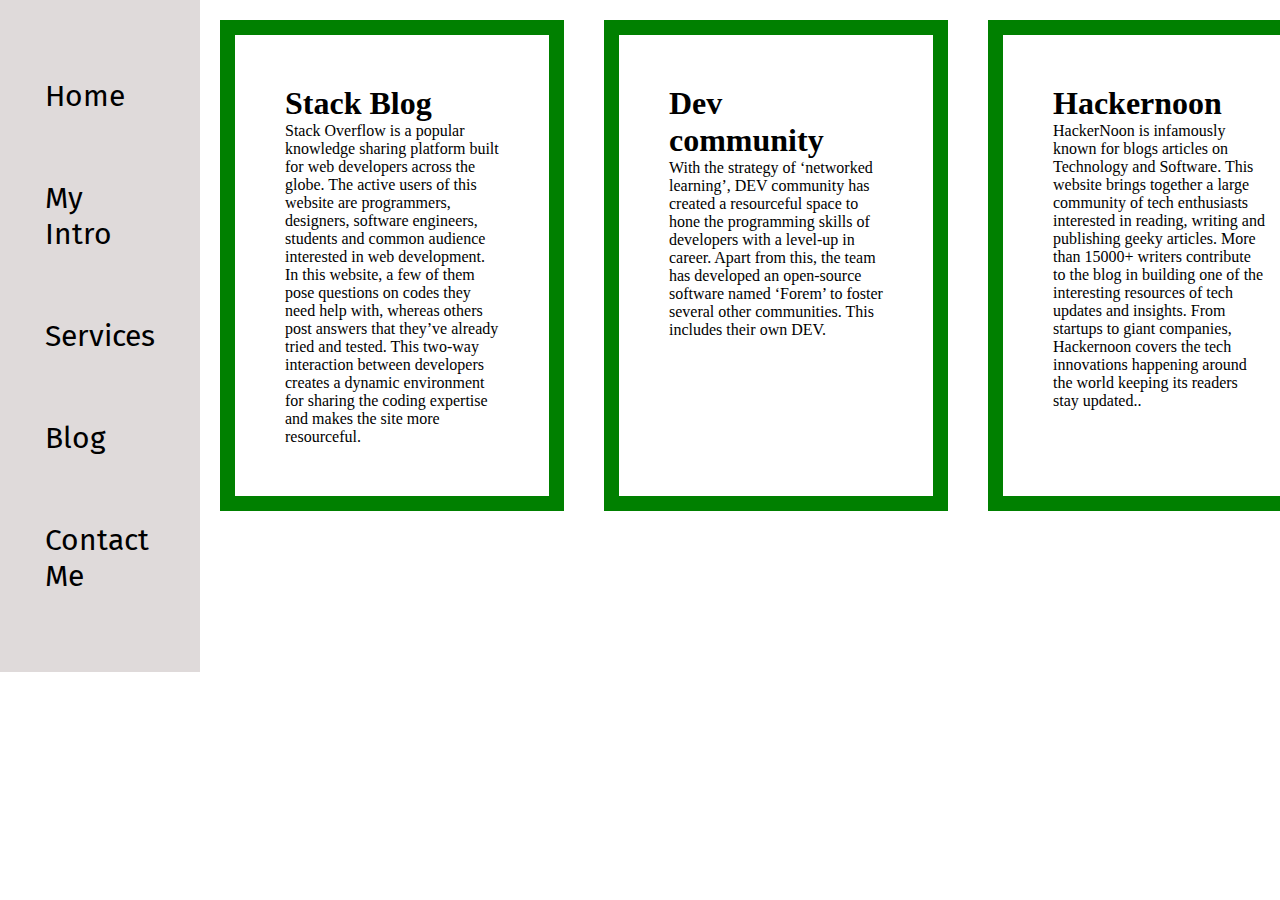
<file: blog.html>
<!DOCTYPE html>
<html lang="en">
<head>
    <meta charset="UTF-8">
    <meta http-equiv="X-UA-Compatible" content="IE=edge">
    <meta name="viewport" content="width=device-width, initial-scale=1.0">
    <title>Vaishnavi Lembhe- Front End Web Developer,programmer</title>
    <link rel="stylesheet" href="style.css">
</head>
<body>
    <div class="container">
    <div class="sidebar">
        
        <nav>
            <ul>
            <li><a href="/">Home</a></li>
            <li><a href="/intro.html">My Intro</a></li>
            <li><a href="/services.html">Services</a></li>
            <li><a href="/blog.html">Blog</a></li>
            <li><a href="/contact.html">Contact Me</a></li>
        </ul>
        </nav>
    </div>
    <div class="main">
        <div class="blog container">
            <div class="blogcontainer">
                <h1>Stack Blog</h1>
                <p>   Stack Overflow is a popular knowledge sharing platform built for web developers across the globe. The active users of this website are programmers, designers, software engineers, students and common audience interested in web development. 
                    In this website, a few of them pose questions on codes they need help with, whereas others post answers that they’ve already tried and tested. This two-way interaction between developers creates a dynamic environment for sharing the coding expertise and makes the site more resourceful.</p>
            </div>

            <div class="blogcontainer">
                <h1>Dev community</h1>
                <p>  With the strategy of ‘networked learning’, DEV community has created a resourceful space to hone the programming skills of developers with a level-up in career. Apart from this, the team has developed an open-source software named ‘Forem’ to foster several other communities. This includes their own DEV. </p>
            </div>

            <div class="blogcontainer">
                <h1>Hackernoon</h1>
                <p>  HackerNoon is infamously known for blogs articles on Technology and Software. This website brings together a large community of tech enthusiasts interested in reading, writing and publishing geeky articles. 

                    More than 15000+ writers contribute to the blog in building one of the interesting resources of tech updates and insights. From startups to giant companies, Hackernoon covers the tech innovations happening around the world keeping its readers stay updated..</p>
            </div>
            
        </div>
    </div>
</body>
</html>
</file>
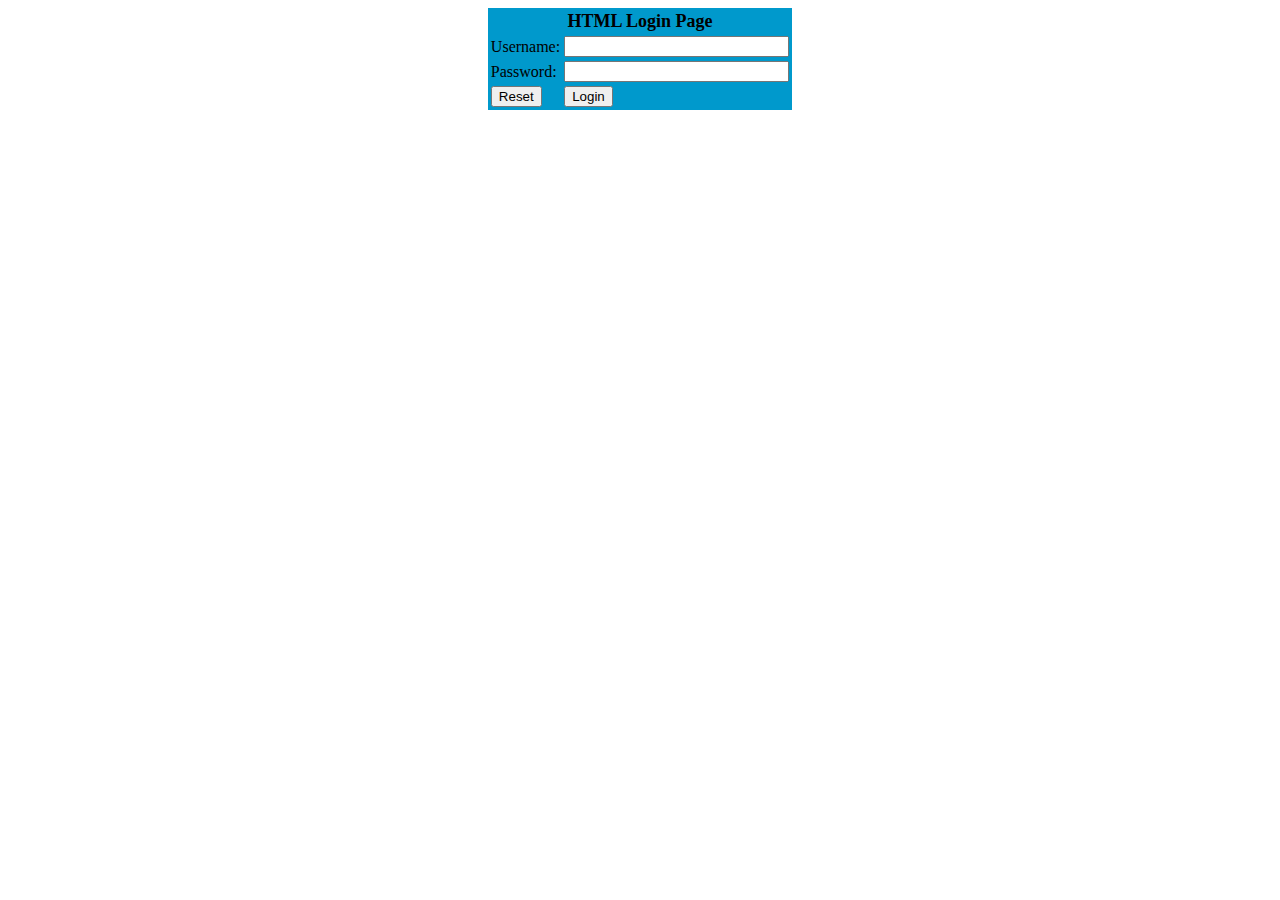
<file: Loginpage.html>
<html>
<head>
<title>Login Page</title>
</head>
<body>
<form name="loginForm" method="post" action="login.php">
<table width="20%" bgcolor="0099CC" align="center">

<tr>
<td colspan=2><center><font size=4><b>HTML Login Page</b></font></center></td>
</tr>

<tr>
<td>Username:</td>
<td><input type="text" size=25 name="userid"></td>
</tr>

<tr>
<td>Password:</td>
<td><input type="Password" size=25 name="pwd"></td>
</tr>

<tr>
<td ><input type="Reset"></td>
<td><input type="submit" onclick="return check(this.form)" value="Login"></td>
</tr>

</table>
</form>
<script language="javascript">
function check(form)
{

if(form.userid.value == "Roseindia" && form.pwd.value == "Roseindia")
{
	return true;
}
else
{
	alert("Error Password or Username")
	return false;
}
}
</script>

</body>
</html>
</file>
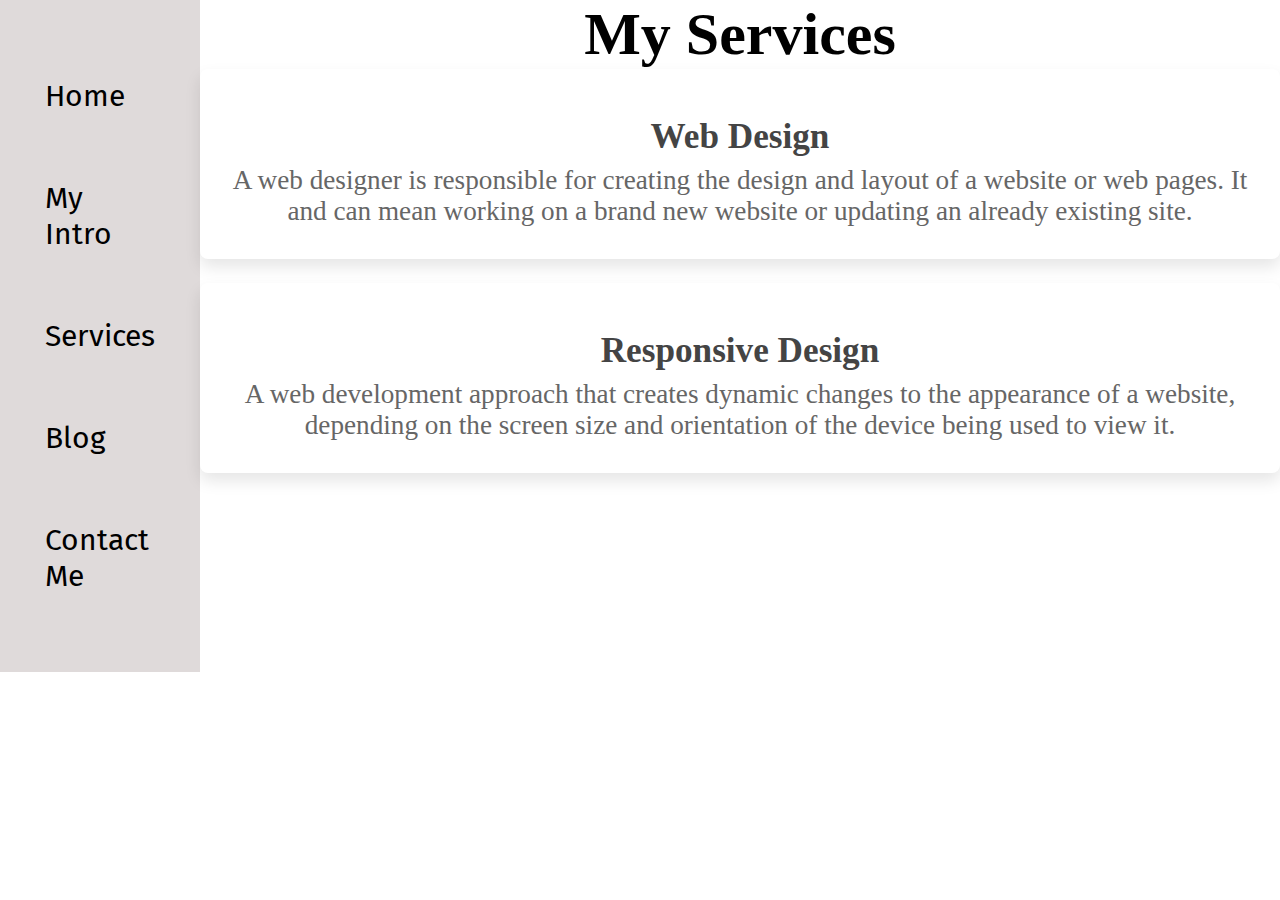
<file: services.html>
<!DOCTYPE html>
<html lang="en">
<head>
    <meta charset="UTF-8">
    <meta http-equiv="X-UA-Compatible" content="IE=edge">
    <meta name="viewport" content="width=device-width, initial-scale=1.0">
    <title>Vaishnavi Lembhe- Front End Web Developer,programmer</title>
    <link rel="stylesheet" href="style.css">
</head>
<body>
    <div class="container">
    <div class="sidebar">
        
        <nav>
            <ul>
            <li><a href="/">Home</a></li>
            <li><a href="/intro.html">My Intro</a></li>
            <li><a href="/services.html">Services</a></li>
            <li><a href="/blog.html">Blog</a></li>
            <li><a href="/contact.html">Contact Me</a></li>
        </ul>
        </nav>
    </div>
<section class="service" id="service">
    <h1 class="heading"><span> My </span> Services</h1>

    <div class="box-container">
      <div class="box">
        <i class="fas fa-code"></i>
        <h3>Web Design</h3>
        <p>
          A web designer is responsible for creating the design and layout of
          a website or web pages. It and can mean working on a brand new
          website or updating an already existing site.
        </p>
      </div>

      <div class="box">
        <i class="fas fa-mobile"></i>
        <h3>Responsive Design</h3>
        <p>
          A web development approach that creates dynamic changes to the
          appearance of a website, depending on the screen size and
          orientation of the device being used to view it.
        </p>
      </div>
    </div>
  </section>
</body>
</html>
</file>
<file: style.css>
@import url('http://fonts.googleapis.com/css2?family=Fira+Sans&display=swap');
@import url('https://fonts.googleapis.com/css2?family=Source+Code+Pro:wght@300&display=swap');
*{
    margin: 0;
    padding:0;
}

.sidebar{
    background-color: rgb(223, 218, 218);
    width: 434px;
    font-family: 'Fira Sans', sans-serif;
}

.sidebar nav{
  padding: 45px;
}

.sidebar nav li{
    list-style: none;
    font-size: 30px;
    padding: 33px 0;
}

.sidebar nav li a{
   text-decoration: none;
   color:black;
}

.main{
    /*background-color: yellow;*/
    width: 90vw;
}

.container{
    display: flex;
    
}

.infoContainer{
    /*background-color: rgb(202, 9, 128);*/
    height: 58vh;
    width: 80vw;
    margin: 144px auto;
    display: flex;
    justify-content: space-around;
}

.devInfo{
    display: flex;
    justify-content: center;
    flex-direction: column;
    font-family: "Source Code Pro", monospace;
}
.hello{
    font-size: 40px;
    font-family: "Fira Sans", sans-serif;
    
}

.name{
    font-size: 30px;
    font-weight: bold;
    font-family: "Fira Sans", sans-serif;
}

.about{
    font-size:25px;
}

.moreabout{
    font-size: 22px;
    margin-top: 23px;
    font-family: "Fira Sans", sans-serif;

}

.buttons{
    margin-top: 34px;
}
.btn{
    padding: 7px 7px;
    border-radius: 22px;
    color:white;
    background-color: dodgerblue;
    font-weight: bold;
    font-size: 11px;
    margin:0 3 px;
    cursor: pointer;
}

.btn:hover{ 
    background-color: white;
    color:dodgerblue;
 }
.devPic img{
    height:58vh;
}

.contactform {
    padding: 0 34px;
    padding-top: 144px;
    font-family: "Fira Sans", sans-serif;
}

.contactform h1{
    font-family: "Source Code Pro", monospace;
    padding: 12px 0;
}

.contactform form div{
    padding:10px 0;
    display: flex;
    flex-direction: column;
}

.contactform form div input{
    width:26vw;
    border-radius: 5px;
    margin:6px 0 0 0;
    padding:3px;
}

#emailHelp{
    font-size: 11px;
    color:midnightblue;
    margin: 0 5px;
    padding: 3px 0 0;
}

#form-check{
    flex-direction: row;
}

#form-check input{
  width: 24px;
  margin: 3px 0;
}

.blogcontainer{
    
        width: 300px;
        border: 15px solid green;
        padding: 50px;
        margin: 20px;
 }
 .service .box-container{
    display: flex;
    flex-wrap: wrap;
    gap:1.5rem;
}

.service .box-container .box{
    flex:1 1 30rem;
    text-align: center;
    padding:2rem;
    background:#fff;
    border-radius: .5rem;
    box-shadow:0 .5rem 1rem rgba(0,0,0,.1);
}

.service .box-container .box i{
    height:6rem;
    width:6rem;
    line-height: 6rem;
    font-size: 2.5rem;
    color:#fff;
    background:var(--main-color);
    border-radius: 50%;
}

.service .box-container .box h3{
    color:#444;
    font-size: 2.2rem;
    padding-top: 1rem;
}

.service .box-container .box p{
    color:#666;
    font-size: 1.7rem;
    padding-top: .5rem;
}
.heading{
    text-align: center;
    font-size: 60px;
}
</file>
